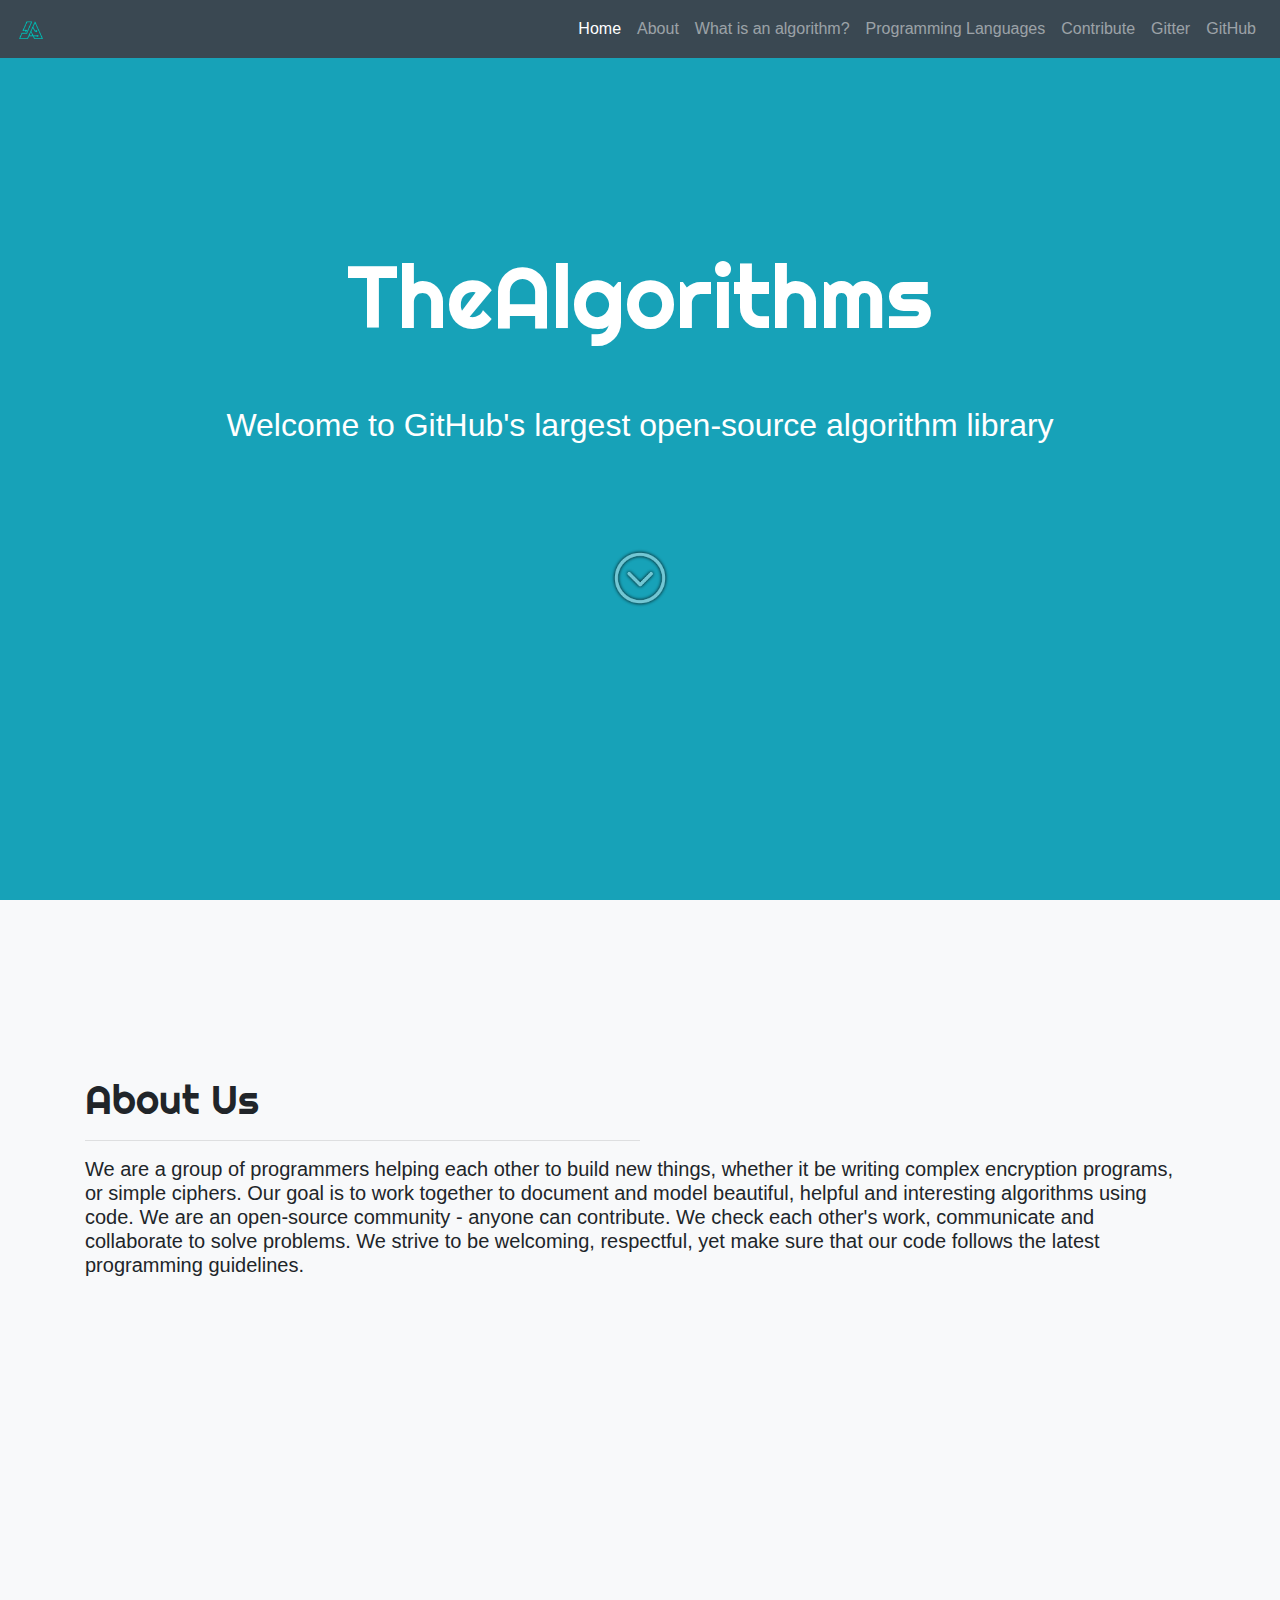
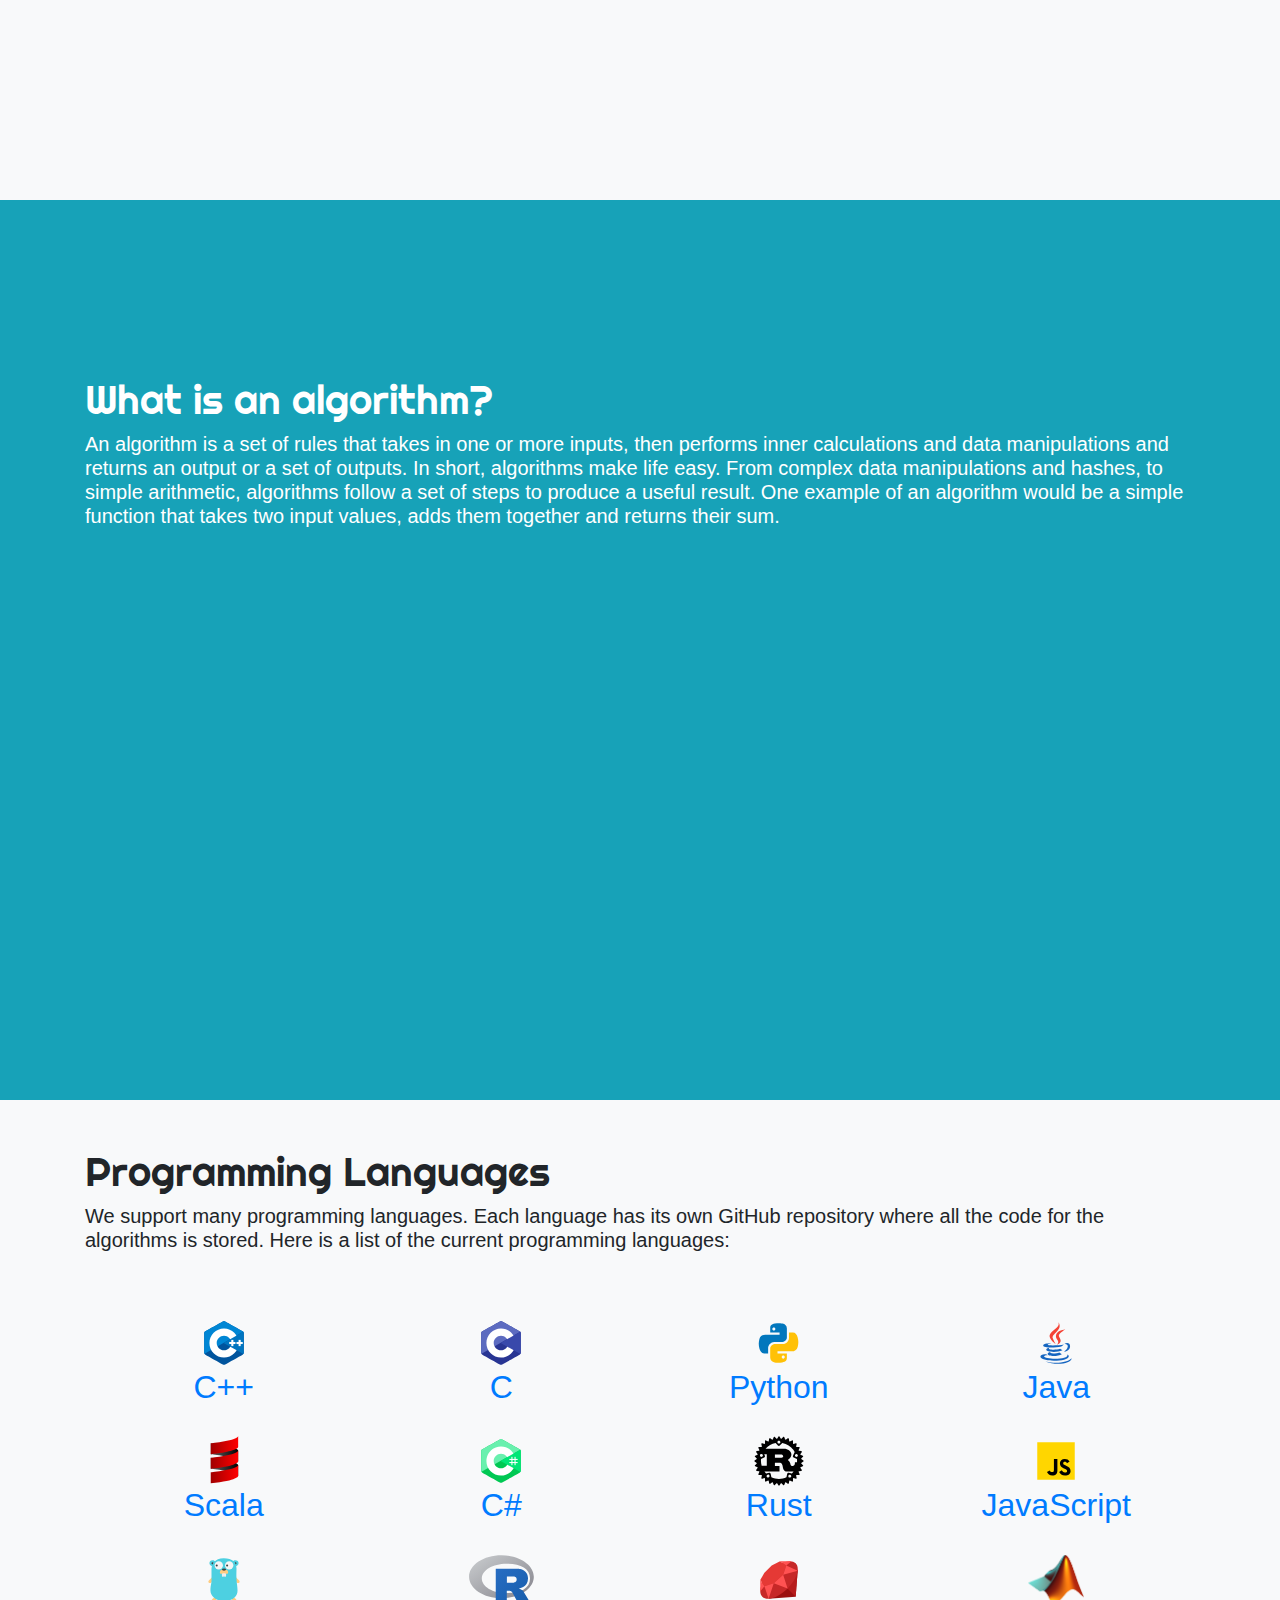
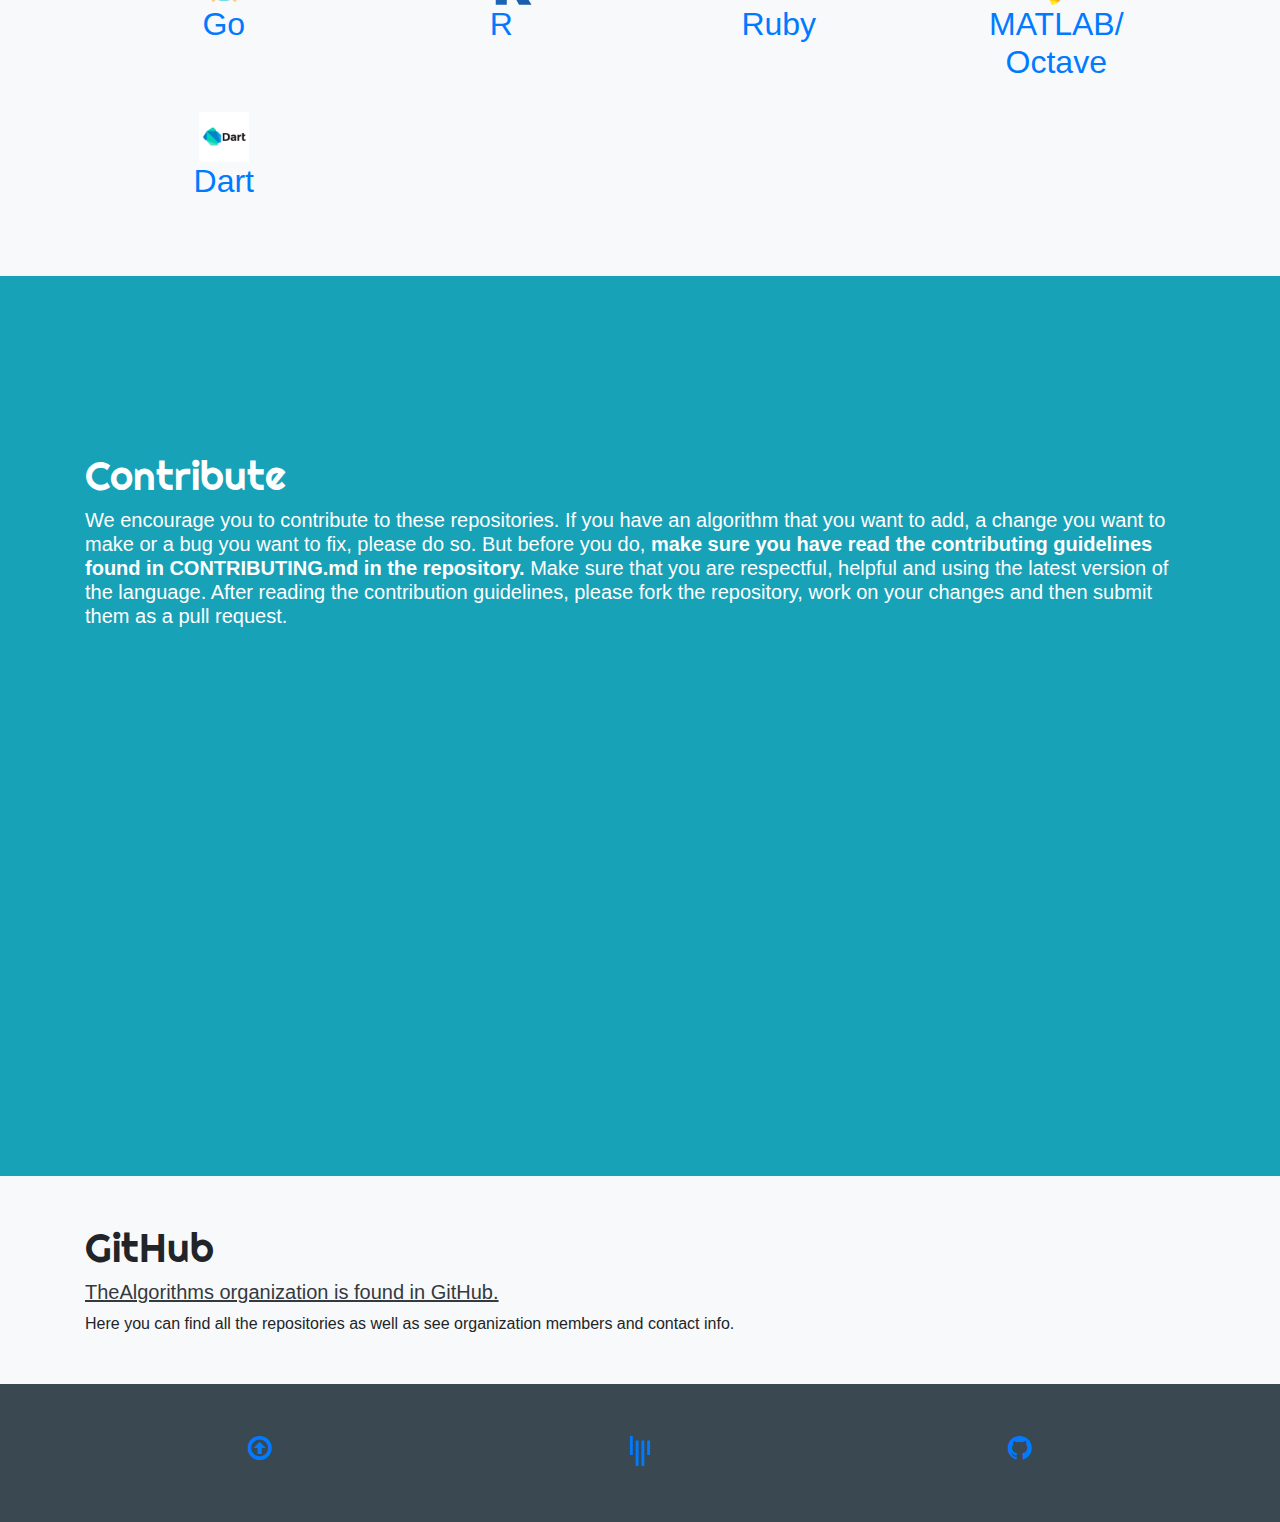
<file: index-old.html>
<!doctype html>
<html lang="en">

<head>

  <!-- Required meta tags -->
  <meta charset="utf-8">
  <meta name="viewport" content="width=device-width, initial-scale=1, shrink-to-fit=no">

  <link href="https://fonts.googleapis.com/css2?family=Righteous&display=swap" rel="stylesheet">

  <!-- Bootstrap CSS -->
  <link rel="stylesheet" href="https://stackpath.bootstrapcdn.com/bootstrap/4.4.1/css/bootstrap.min.css"
    integrity="sha384-Vkoo8x4CGsO3+Hhxv8T/Q5PaXtkKtu6ug5TOeNV6gBiFeWPGFN9MuhOf23Q9Ifjh" crossorigin="anonymous">
  <link rel="stylesheet" href="https://cdnjs.cloudflare.com/ajax/libs/font-awesome/4.7.0/css/font-awesome.min.css">

  <link rel="stylesheet" href="/static/css/main.css">

  <title>Welcome to TheAlgorithms</title>
</head>

<body>
  <div class="main-content-container">
    <div class="title-container bg-info">

      <nav class="navbar navbar-expand-lg navbar-light navbar-dark bg-dark fixed-top">
        <a class="navbar-brand" href="#">
            <img src="/static/img/logo.png" alt="TheAlgorithms logo" width="30" height="30">
        </a>
        <button class="navbar-toggler" type="button" data-toggle="collapse" data-target="#navbarToggler"
          aria-controls="navbarToggler" aria-expanded="false" aria-label="Toggle navigation">
          <span class="navbar-toggler-icon"></span>
        </button>

        <div class="navbar-collapse collapse w-100 order-3 dual-collapse2" id="navbarToggler">
          <ul class="navbar-nav ml-auto">
            <li class="nav-item active">
              <a class="nav-link" href="#">Home <span class="sr-only">(current)</span></a>
            </li>
            <li class="nav-item">
              <a class="nav-link" href="#about">About</a>
            </li>
            <li class="nav-item">
              <a class="nav-link" href="#alg">What is an algorithm?</a>
            </li>
            <li class="nav-item">
              <a class="nav-link" href="#programmingLanguages">Programming Languages</a>
            </li>
            <li class="nav-item">
              <a class="nav-link" href="#Contribute">Contribute</a>
            </li>
            <li class="nav-item">
              <a class="nav-link" href="https://gitter.im/TheAlgorithms/">Gitter</a>
            </li>
            <li class="nav-item">
              <a class="nav-link" href="#GitHub">GitHub</a>
            </li>
          </ul>
        </div>
      </nav>


      <div class="vertical-center">
        <div class="container text-white text-center">
          <h1 class="display-2 righteous center responsive">TheAlgorithms</h1>
          <h2 class="py-5">Welcome to GitHub's largest open-source algorithm library</h2>

          <div class="py-5">
            <a href="#about"><img class="arrow" src="/static/img/arrow.png" alt="" width="60" heigh="60"></a>
          </div>
        </div>
      </div>
    </div>

    <div id="about" class="bg-light">
      <div class="container py-5">
        <h1 class="display-5 righteous">About Us</h1>
        <hr/>
        <h5>
          We are a group of programmers helping each other to build new things, whether it be writing
          complex encryption programs, or simple ciphers. Our goal is to work together to document and
          model beautiful, helpful and interesting algorithms using code. We are an open-source community -
          anyone can contribute. We check each other's work, communicate and collaborate to solve
          problems. We strive to be welcoming, respectful, yet make sure that our code follows the latest
          programming guidelines.
        </h5>
      </div>
    </div>

    <div id="alg" class="bg-info">
      <div class="container py-5 text-white">
        <h1 class="display-5 righteous">What is an algorithm?</h1>
        <h5>
          An algorithm is a set of rules that takes in one or more inputs, then performs inner calculations
          and data manipulations and returns an output or a set of outputs. In short, algorithms make life
          easy. From complex data manipulations and hashes, to simple arithmetic, algorithms follow
          a set of steps to produce a useful result. One example of an algorithm would be a simple function
          that takes two input values, adds them together and returns their sum.
        </h5>
      </div>
    </div>

    <div id="programmingLanguages" class="bg-light">
      <div class="container py-5">
        <h1 class="display-5 righteous">Programming Languages</h1>
        <h5>
          We support many programming languages. Each language has its own GitHub repository where all the
          code for the algorithms is stored. Here is a list of the current programming languages:
        </h5>
        <h2 class="pt-5">
          <div class="grid">
          <div class="grid-item"><a target="_blank" href="https://github.com/TheAlgorithms/C-Plus-Plus"><img src="./images/svg/cpp-lang.svg" height="50px" alt="C-Plus-Plus Logo"/><br><span class="language-name">C++</span></a></div>
          <div class="grid-item"><a target="_blank" href="https://github.com/TheAlgorithms/C"><img src="./images/svg/c-lang.svg" height="50px" alt="C Logo"/><br><span class="language-name">C</span></a></div>
          <div class="grid-item"><a target="_blank" href="https://github.com/TheAlgorithms/Python"><img src="./images/svg/python.svg" height="50px" alt="Python Logo"/><br><span class="language-name">Python</span></a></div>
          <div class="grid-item"><a target="_blank" href="https://github.com/TheAlgorithms/Java"><img src="./images/svg/java.svg" height="50px" alt="Java Logo"/><br><span class="language-name">Java</span></a></div>
          <div class="grid-item"><a target="_blank" href="https://github.com/TheAlgorithms/Scala"><img src="./images/svg/scala.svg" height="50px" alt="Scala Logo"/><br><span class="language-name">Scala</span></a></div>
          <div class="grid-item"><a target="_blank" href="https://github.com/TheAlgorithms/C-Sharp"><img src="./images/svg/c-sharp-lang.svg" height="50px" alt="C-Sharp Logo"/><br><span class="language-name">C#</span></a></div>
          <div class="grid-item"><a target="_blank" href="https://github.com/TheAlgorithms/Rust"><img src="./images/svg/rust.svg" height="50px" alt="Rust Logo"/><br><span class="language-name">Rust</span></a></div>
          <div class="grid-item"><a target="_blank" href="https://github.com/TheAlgorithms/Javascript"><img src="./images/svg/javascript.svg" height="50px" alt="JavaScript Logo"/><br><span class="language-name">JavaScript</span></a></div>
          <div class="grid-item"><a target="_blank" href="https://github.com/TheAlgorithms/Go"><img src="./images/svg/golang.svg" height="50px" alt="Go Logo"/><br><span class="language-name">Go</span></a></div>
          <div class="grid-item"><a target="_blank" href="https://github.com/TheAlgorithms/R"><img src="./images/svg/r-lang.svg" height="50px" alt="R Logo"/><br><span class="language-name">R</span></a></div>
          <div class="grid-item"><a target="_blank" href="https://github.com/TheAlgorithms/Ruby"><img src="./images/svg/ruby.svg" height="50px" alt="Ruby Logo"/><br><span class="language-name">Ruby</span></a></div>
          <div class="grid-item"><a target="_blank" href="https://github.com/TheAlgorithms/MATLAB-Octave"><img src="./images/svg/matlab.png" height="50px" alt="MATLAB/Octave Logo"/><br><span class="language-name">MATLAB/<br>Octave</span></a></div>
          <div class="grid-item"><a target="_blank" href="https://github.com/TheAlgorithms/Dart"><img src="./images/svg/dart.png" height="50px" alt="Dart Logo"/><br><span class="language-name">Dart</span></a></div>
        </div>
        </h2>
      </div>
    </div>

    <div id="Contribute" class="bg-info">
      <div class="container py-5 text-white">
        <h1 class="display-5 righteous">Contribute</h1>
        <h5>
          We encourage you to contribute to these repositories. If you have an algorithm
          that you want to add, a change you want to make or a bug you want to fix, please
          do so. But before you do, <strong>make sure you have read the contributing
          guidelines found in CONTRIBUTING.md in the repository.</strong> Make sure
          that you are respectful, helpful and using the latest version of the language.
          After reading the contribution guidelines, please fork the repository, work on
          your changes and then submit them as a pull request.
        </h5>

      </div>
    </div>

    <div id="GitHub" class="bg-light">
      <div class="container py-5">
        <h1 class="display-5 righteous">GitHub</h1>
        <h5><a class="text-dark" href="https://github.com/TheAlgorithms/"><u>TheAlgorithms
              organization is found in GitHub.</u></a></h5> Here you can find all the repositories
        as well as see organization members and contact info.
      </div>
    </div>

    <div class="footer">
      <div class="container py-5 text-center">
        <div class="row">
          <div class="col-sm">
            <h3><a href="#"  style="height:30px"><i class="fa fa-arrow-circle-o-up" aria-hidden="true"></i></a></h3>
          </div>
          <div class="col-sm">
            <h3><a href="https://gitter.im/TheAlgorithms"><img src="./images/svg/gitter-brands.svg" height="30px"  style="color:"/></i></a></h3>
          </div>
          <div class="col-sm">
            <h3><a href="https://github.com/TheAlgorithms/"  style="height:30px"><i class="fa fa-github" aria-hidden="true"></i></a></h3>
          </div>
        </div>
      </div>
    </div>
  </div>
  <!-- Optional JavaScript -->
  <!-- jQuery first, then Popper.js, then Bootstrap JS -->
  <script src="https://code.jquery.com/jquery-3.4.1.slim.min.js"
    integrity="sha384-J6qa4849blE2+poT4WnyKhv5vZF5SrPo0iEjwBvKU7imGFAV0wwj1yYfoRSJoZ+n" crossorigin="anonymous">
  </script>
  <script src="https://cdn.jsdelivr.net/npm/popper.js@1.16.0/dist/umd/popper.min.js"
    integrity="sha384-Q6E9RHvbIyZFJoft+2mJbHaEWldlvI9IOYy5n3zV9zzTtmI3UksdQRVvoxMfooAo" crossorigin="anonymous">
  </script>
  <script src="https://stackpath.bootstrapcdn.com/bootstrap/4.4.1/js/bootstrap.min.js"
    integrity="sha384-wfSDF2E50Y2D1uUdj0O3uMBJnjuUD4Ih7YwaYd1iqfktj0Uod8GCExl3Og8ifwB6" crossorigin="anonymous">
  </script>


</body>

</html>
</file>
<file: static/css/main.css>
html {
  scroll-behavior: smooth;
}

body {
  overflow-x: hidden;
}

.navbar {
  background-color: #3a4852 !important;
}

hr {
  width: 50%;
  text-align: left;
  margin-left: 0;
}

#about,
#alg,
#Contribute {
  height: 100vh;
  padding-top: 10%;
}

.footer {
  background-color: #3a4852;
  color: white;
}

div.grid {
  text-align: center;
  display: grid;
  grid-template-columns: 1fr 1fr 1fr 1fr;
  overflow-x: scroll;
}

div.grid-item {
  margin-bottom: 20px;
  margin-top: 10px;
}

.language-name:hover {
  border-bottom: 3px solid #1b6568;
  transition-duration: 100ms;
}

.title-container {
  height: 100vh;
  width: 100%;
}

.vertical-center {
  min-height: 100%; /* Fallback for browsers do NOT support vh unit */
  min-height: 100vh; /* These two lines are counted as one :-)       */

  display: flex;
  align-items: center;
}

.testing {
  background-color: red;
}

.arrow {
  cursor: url("/static/img/rsz_default_cur.png"), auto;
}

.arrow:hover {
  position: relative;
  top: +10px;
}

.righteous {
  font-family: "Righteous", cursive;
}

@media screen and (max-width: 1000px) {
  .responsive {
    font-size: 10vmin;
  }
}
</file>
